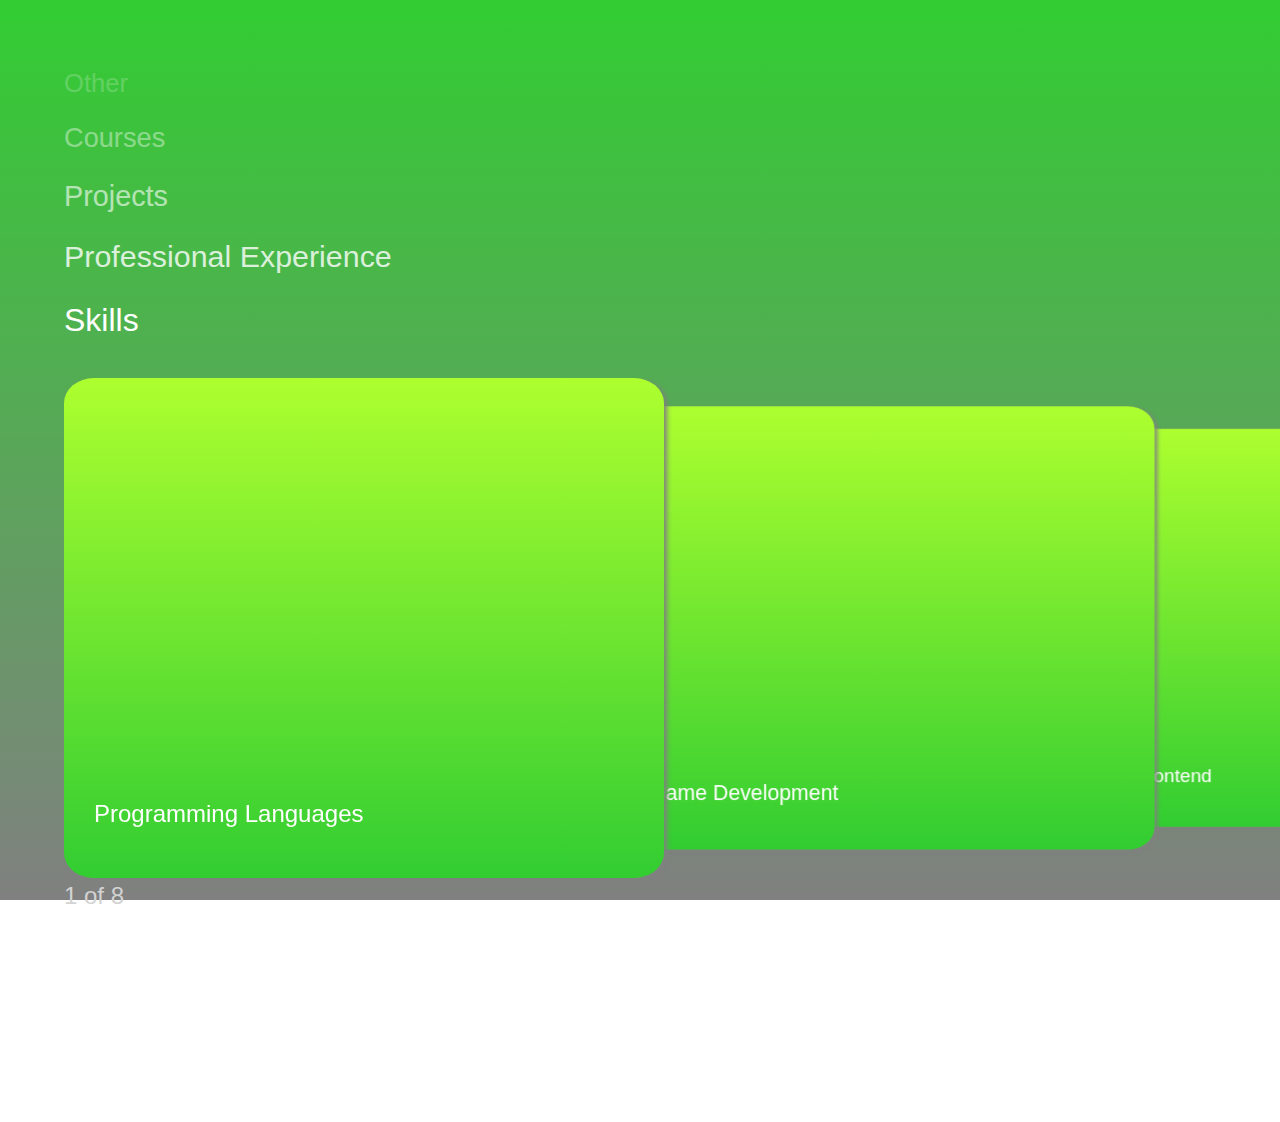
<file: index.html>
<!DOCTYPE html>
<html lang="en">

<head>
    <meta charset="utf-8" />
    <meta name="viewport" content="width=device-width, initial-scale=1.0" />
    <title>Website</title>
    <base href="REPOSITORY_NAME" />
    <link rel="stylesheet" href="css/bootstrap/bootstrap.min.css" />
    <link rel="stylesheet" href="css/app.css" />
    <link rel="icon" type="image/png" href="favicon.png" />
    <link href="Website.styles.css" rel="stylesheet" />
    <link href="manifest.webmanifest" rel="manifest" />
    <link rel="apple-touch-icon" sizes="512x512" href="icon-512.png" />
    <link rel="apple-touch-icon" sizes="192x192" href="icon-192.png" />
</head>

<body>
    <div id="app">
        <svg class="loading-progress">
            <circle r="40%" cx="50%" cy="50%" />
            <circle r="40%" cx="50%" cy="50%" />
        </svg>
        <div class="loading-progress-text"></div>
    </div>

    <div id="blazor-error-ui">
        An unhandled error has occurred.
        <a href="" class="reload">Reload</a>
        <a class="dismiss">🗙</a>
    </div>
    <script src="_framework/blazor.webassembly.js"></script>
    <script>navigator.serviceWorker.register('service-worker.js');</script>
</body>

</html>
</file>
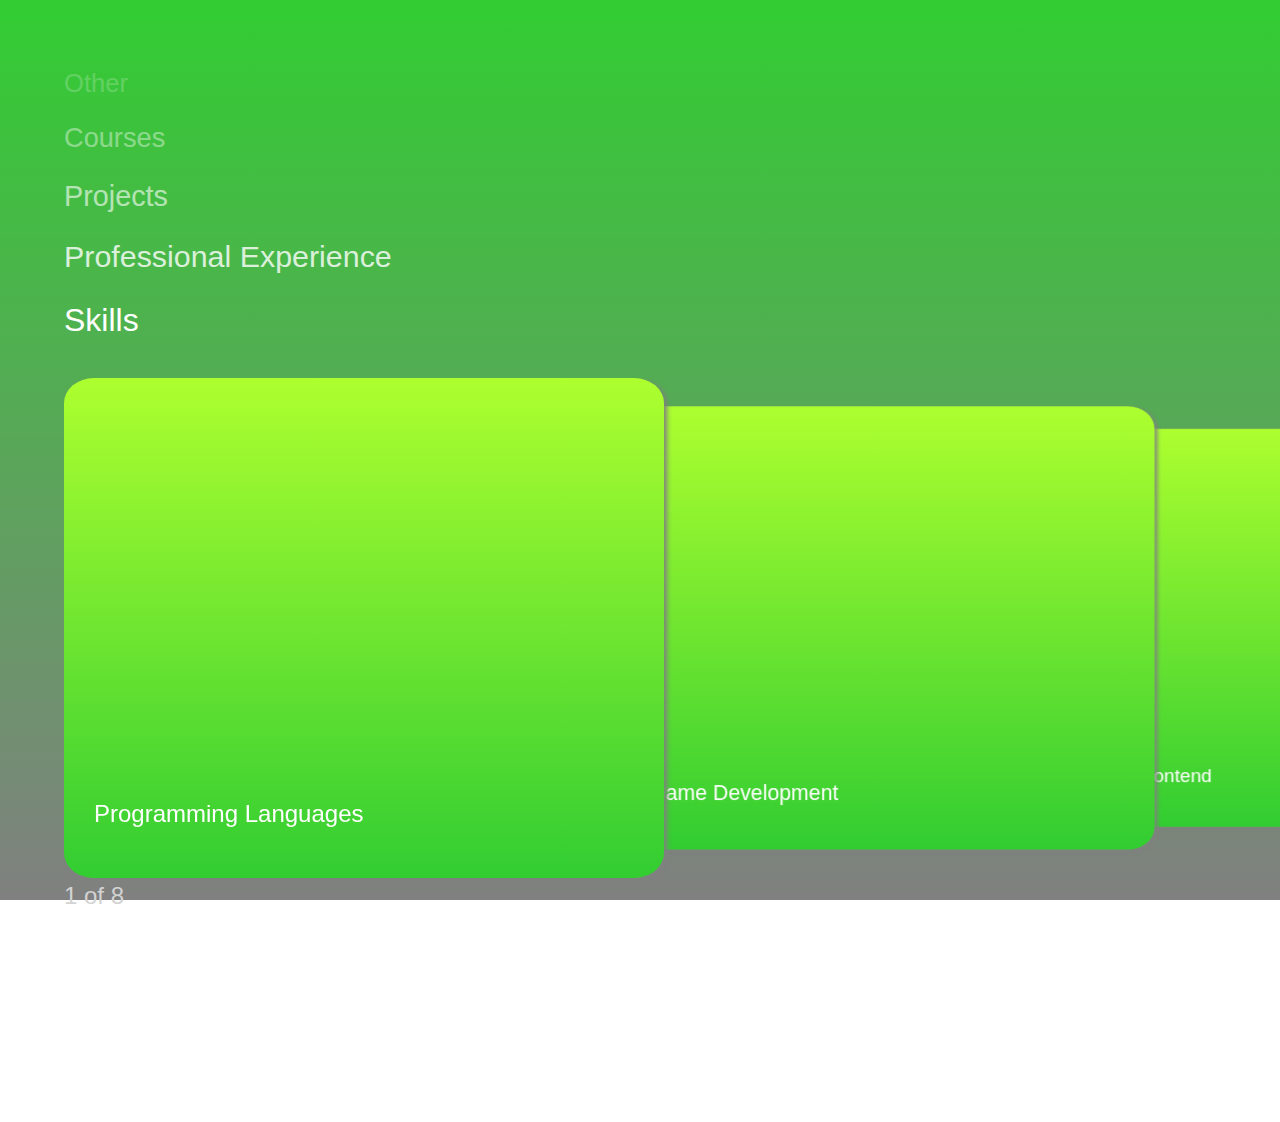
<file: Website/wwwroot/index.html>
<!DOCTYPE html>
<html lang="en">

<head>
    <meta charset="utf-8" />
    <meta name="viewport" content="width=device-width, initial-scale=1.0" />
    <title>Website</title>
    <base href="/" />
    <link rel="stylesheet" href="css/bootstrap/bootstrap.min.css" />
    <link rel="stylesheet" href="css/app.css" />
    <link rel="icon" type="image/png" href="favicon.png" />
    <link href="Website.styles.css" rel="stylesheet" />
    <link href="manifest.webmanifest" rel="manifest" />
    <link rel="apple-touch-icon" sizes="512x512" href="icon-512.png" />
    <link rel="apple-touch-icon" sizes="192x192" href="icon-192.png" />
</head>

<body>
    <div id="app">
        <svg class="loading-progress">
            <circle r="40%" cx="50%" cy="50%" />
            <circle r="40%" cx="50%" cy="50%" />
        </svg>
        <div class="loading-progress-text"></div>
    </div>

    <div id="blazor-error-ui">
        An unhandled error has occurred.
        <a href="" class="reload">Reload</a>
        <a class="dismiss">🗙</a>
    </div>
    <script src="_framework/blazor.webassembly.js"></script>
    <script>navigator.serviceWorker.register('service-worker.js');</script>
</body>

</html>
</file>
<file: css/app.css>
html, body {
    font-family: 'Helvetica Neue', Helvetica, Arial, sans-serif;
    height: 100%;
}

#app {
    height: 100%;
}

h1:focus {
    outline: none;
}

a, .btn-link {
    color: #0071c1;
}

.btn-primary {
    color: #fff;
    background-color: #1b6ec2;
    border-color: #1861ac;
}

.btn:focus, .btn:active:focus, .btn-link.nav-link:focus, .form-control:focus, .form-check-input:focus {
  box-shadow: 0 0 0 0.1rem white, 0 0 0 0.25rem #258cfb;
}

.content {
    padding-top: 1.1rem;
}

.valid.modified:not([type=checkbox]) {
    outline: 1px solid #26b050;
}

.invalid {
    outline: 1px solid red;
}

.validation-message {
    color: red;
}

#blazor-error-ui {
    background: lightyellow;
    bottom: 0;
    box-shadow: 0 -1px 2px rgba(0, 0, 0, 0.2);
    display: none;
    left: 0;
    padding: 0.6rem 1.25rem 0.7rem 1.25rem;
    position: fixed;
    width: 100%;
    z-index: 1000;
}

    #blazor-error-ui .dismiss {
        cursor: pointer;
        position: absolute;
        right: 0.75rem;
        top: 0.5rem;
    }

.blazor-error-boundary {
    background: url([data-uri]) no-repeat 1rem/1.8rem, #b32121;
    padding: 1rem 1rem 1rem 3.7rem;
    color: white;
}

    .blazor-error-boundary::after {
        content: "An error has occurred."
    }

.loading-progress {
    position: relative;
    display: block;
    width: 8rem;
    height: 8rem;
    margin: 20vh auto 1rem auto;
}

    .loading-progress circle {
        fill: none;
        stroke: #e0e0e0;
        stroke-width: 0.6rem;
        transform-origin: 50% 50%;
        transform: rotate(-90deg);
    }

        .loading-progress circle:last-child {
            stroke: #1b6ec2;
            stroke-dasharray: calc(3.141 * var(--blazor-load-percentage, 0%) * 0.8), 500%;
            transition: stroke-dasharray 0.05s ease-in-out;
        }

.loading-progress-text {
    position: absolute;
    text-align: center;
    font-weight: bold;
    inset: calc(20vh + 3.25rem) 0 auto 0.2rem;
}

    .loading-progress-text:after {
        content: var(--blazor-load-percentage-text, "Loading");
    }

code {
    color: #c02d76;
}
</file>
<file: Website.styles.css>
@import '_content/Website.Frontend/Website.Frontend.bundle.scp.css';

/* /Layout/MainLayout.razor.rz.scp.css */
.page[b-xtecwqdy6g] {
    position: relative;
    display: flex;
    flex-direction: column;
}

main[b-xtecwqdy6g] {
    flex: 1;
}

.sidebar[b-xtecwqdy6g] {
    background-image: linear-gradient(180deg, rgb(5, 39, 103) 0%, #3a0647 70%);
}

.top-row[b-xtecwqdy6g] {
    background-color: #f7f7f7;
    border-bottom: 1px solid #d6d5d5;
    justify-content: flex-end;
    height: 3.5rem;
    display: flex;
    align-items: center;
}

    .top-row[b-xtecwqdy6g]  a, .top-row[b-xtecwqdy6g]  .btn-link {
        white-space: nowrap;
        margin-left: 1.5rem;
        text-decoration: none;
    }

    .top-row[b-xtecwqdy6g]  a:hover, .top-row[b-xtecwqdy6g]  .btn-link:hover {
        text-decoration: underline;
    }

    .top-row[b-xtecwqdy6g]  a:first-child {
        overflow: hidden;
        text-overflow: ellipsis;
    }

@media (max-width: 640.98px) {
    .top-row[b-xtecwqdy6g] {
        justify-content: space-between;
    }

    .top-row[b-xtecwqdy6g]  a, .top-row[b-xtecwqdy6g]  .btn-link {
        margin-left: 0;
    }
}

@media (min-width: 641px) {
    .page[b-xtecwqdy6g] {
        flex-direction: row;
    }

    .sidebar[b-xtecwqdy6g] {
        width: 250px;
        height: 100vh;
        position: sticky;
        top: 0;
    }

    .top-row[b-xtecwqdy6g] {
        position: sticky;
        top: 0;
        z-index: 1;
    }

    .top-row.auth[b-xtecwqdy6g]  a:first-child {
        flex: 1;
        text-align: right;
        width: 0;
    }

    .top-row[b-xtecwqdy6g], article[b-xtecwqdy6g] {
        padding-left: 2rem !important;
        padding-right: 1.5rem !important;
    }
}
/* /Layout/NavMenu.razor.rz.scp.css */
.navbar-toggler[b-z4eex4fm9n] {
    background-color: rgba(255, 255, 255, 0.1);
}

.top-row[b-z4eex4fm9n] {
    height: 3.5rem;
    background-color: rgba(0,0,0,0.4);
}

.navbar-brand[b-z4eex4fm9n] {
    font-size: 1.1rem;
}

.bi[b-z4eex4fm9n] {
    display: inline-block;
    position: relative;
    width: 1.25rem;
    height: 1.25rem;
    margin-right: 0.75rem;
    top: -1px;
    background-size: cover;
}

.bi-house-door-fill-nav-menu[b-z4eex4fm9n] {
    background-image: url("data:image/svg+xml,%3Csvg xmlns='http://www.w3.org/2000/svg' width='16' height='16' fill='white' class='bi bi-house-door-fill' viewBox='0 0 16 16'%3E%3Cpath d='M6.5 14.5v-3.505c0-.245.25-.495.5-.495h2c.25 0 .5.25.5.5v3.5a.5.5 0 0 0 .5.5h4a.5.5 0 0 0 .5-.5v-7a.5.5 0 0 0-.146-.354L13 5.793V2.5a.5.5 0 0 0-.5-.5h-1a.5.5 0 0 0-.5.5v1.293L8.354 1.146a.5.5 0 0 0-.708 0l-6 6A.5.5 0 0 0 1.5 7.5v7a.5.5 0 0 0 .5.5h4a.5.5 0 0 0 .5-.5Z'/%3E%3C/svg%3E");
}

.bi-plus-square-fill-nav-menu[b-z4eex4fm9n] {
    background-image: url("data:image/svg+xml,%3Csvg xmlns='http://www.w3.org/2000/svg' width='16' height='16' fill='white' class='bi bi-plus-square-fill' viewBox='0 0 16 16'%3E%3Cpath d='M2 0a2 2 0 0 0-2 2v12a2 2 0 0 0 2 2h12a2 2 0 0 0 2-2V2a2 2 0 0 0-2-2H2zm6.5 4.5v3h3a.5.5 0 0 1 0 1h-3v3a.5.5 0 0 1-1 0v-3h-3a.5.5 0 0 1 0-1h3v-3a.5.5 0 0 1 1 0z'/%3E%3C/svg%3E");
}

.bi-list-nested-nav-menu[b-z4eex4fm9n] {
    background-image: url("data:image/svg+xml,%3Csvg xmlns='http://www.w3.org/2000/svg' width='16' height='16' fill='white' class='bi bi-list-nested' viewBox='0 0 16 16'%3E%3Cpath fill-rule='evenodd' d='M4.5 11.5A.5.5 0 0 1 5 11h10a.5.5 0 0 1 0 1H5a.5.5 0 0 1-.5-.5zm-2-4A.5.5 0 0 1 3 7h10a.5.5 0 0 1 0 1H3a.5.5 0 0 1-.5-.5zm-2-4A.5.5 0 0 1 1 3h10a.5.5 0 0 1 0 1H1a.5.5 0 0 1-.5-.5z'/%3E%3C/svg%3E");
}

.nav-item[b-z4eex4fm9n] {
    font-size: 0.9rem;
    padding-bottom: 0.5rem;
}

    .nav-item:first-of-type[b-z4eex4fm9n] {
        padding-top: 1rem;
    }

    .nav-item:last-of-type[b-z4eex4fm9n] {
        padding-bottom: 1rem;
    }

    .nav-item[b-z4eex4fm9n]  a {
        color: #d7d7d7;
        border-radius: 4px;
        height: 3rem;
        display: flex;
        align-items: center;
        line-height: 3rem;
    }

.nav-item[b-z4eex4fm9n]  a.active {
    background-color: rgba(255,255,255,0.37);
    color: white;
}

.nav-item[b-z4eex4fm9n]  a:hover {
    background-color: rgba(255,255,255,0.1);
    color: white;
}

@media (min-width: 641px) {
    .navbar-toggler[b-z4eex4fm9n] {
        display: none;
    }

    .collapse[b-z4eex4fm9n] {
        /* Never collapse the sidebar for wide screens */
        display: block;
    }
    
    .nav-scrollable[b-z4eex4fm9n] {
        /* Allow sidebar to scroll for tall menus */
        height: calc(100vh - 3.5rem);
        overflow-y: auto;
    }
}
</file>
<file: Website/wwwroot/css/app.css>
html, body {
    font-family: 'Helvetica Neue', Helvetica, Arial, sans-serif;
    background: radial-gradient(gray, dimgray);
}

h1:focus {
    outline: none;
}

a, .btn-link {
    color: #0071c1;
}

.btn-primary {
    color: #fff;
    background-color: #1b6ec2;
    border-color: #1861ac;
}

.btn:focus, .btn:active:focus, .btn-link.nav-link:focus, .form-control:focus, .form-check-input:focus {
  box-shadow: 0 0 0 0.1rem white, 0 0 0 0.25rem #258cfb;
}

.content {
    padding-top: 1.1rem;
}

.valid.modified:not([type=checkbox]) {
    outline: 1px solid #26b050;
}

.invalid {
    outline: 1px solid red;
}

.validation-message {
    color: red;
}

#blazor-error-ui {
    background: lightyellow;
    bottom: 0;
    box-shadow: 0 -1px 2px rgba(0, 0, 0, 0.2);
    display: none;
    left: 0;
    padding: 0.6rem 1.25rem 0.7rem 1.25rem;
    position: fixed;
    width: 100%;
    z-index: 1000;
}

    #blazor-error-ui .dismiss {
        cursor: pointer;
        position: absolute;
        right: 0.75rem;
        top: 0.5rem;
    }

.blazor-error-boundary {
    background: url([data-uri]) no-repeat 1rem/1.8rem, #b32121;
    padding: 1rem 1rem 1rem 3.7rem;
    color: white;
}

    .blazor-error-boundary::after {
        content: "An error has occurred."
    }

.loading-progress {
    position: relative;
    display: block;
    width: 8rem;
    height: 8rem;
    margin: 20vh auto 1rem auto;
}

    .loading-progress circle {
        fill: none;
        stroke: #e0e0e0;
        stroke-width: 0.6rem;
        transform-origin: 50% 50%;
        transform: rotate(-90deg);
    }

        .loading-progress circle:last-child {
            stroke: #1b6ec2;
            stroke-dasharray: calc(3.141 * var(--blazor-load-percentage, 0%) * 0.8), 500%;
            transition: stroke-dasharray 0.05s ease-in-out;
        }

.loading-progress-text {
    position: absolute;
    text-align: center;
    font-weight: bold;
    inset: calc(20vh + 3.25rem) 0 auto 0.2rem;
}

    .loading-progress-text:after {
        content: var(--blazor-load-percentage-text, "Loading");
    }

code {
    color: #c02d76;
}
</file>
